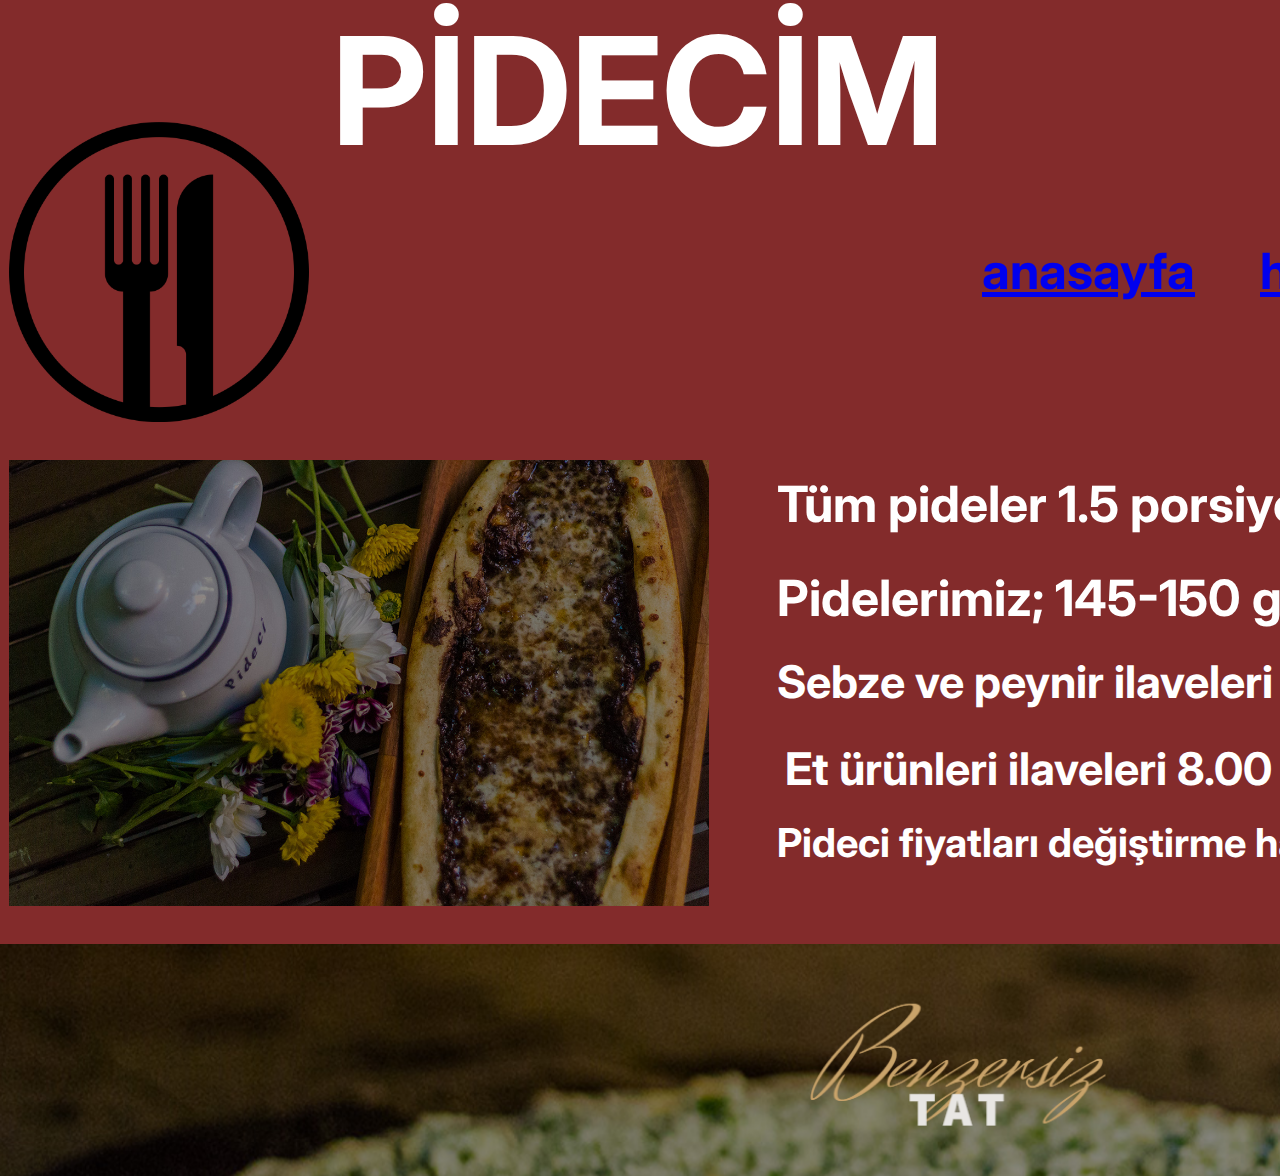
<file: index.html>
<!DOCTYPE html>
<html>
<head>
  <meta charset="utf-8" />
  <link rel="icon" href="/favicon.ico" />
  <meta name="viewport" content="width=device-width, initial-scale=1" />
  <meta name="theme-color" content="#000000" />
  <title>Frame 1</title>
  <link rel="stylesheet" href="https://fonts.googleapis.com/css?family=Inter%3A400%2C700"/>
  <link rel="stylesheet" href="https://fonts.googleapis.com/css?family=Source+Sans+Pro%3A400%2C700"/>
  <link rel="stylesheet" href="./styles/frame-1.css"/>
</head>
<body>
<div class="frame-1-Bkg">
  <div class="auto-group-gqzu-NaG">
    <div class="auto-group-knza-jxY">
      <img class="pngwing-2-GBn" src="./assets/pngwing-2.png"/>
      <p class="pidecim-NEp">
        <span class="pidecim-NEp-sub-0">
        
        <br/>
        
        </span>
        <span class="pidecim-NEp-sub-1">PİDECİM</span>
      </p>
      <p class="anasayfa-Qz8"><a href="index.html">anasayfa</p></a>
      <p class="hakkmzda-Y4k"><a href="frame-2.html">hakkımızda</p></a>
      <p class="iletiim-s72"><a href="frame-3.html">
        iletişim</p></a>
    </div>
    <div class="auto-group-1azp-Mnt">
      <img class="anasayfapide3-1-VPJ" src="./assets/anasayfapide3-1.png"/>
      <div class="auto-group-r44c-E5z">
        <p class="tm-pideler-15-porsiyon-olarak-smarlanabilir-YsN">Tüm pideler 1.5 porsiyon olarak ısmarlanabilir.</p>
        <p class="pidelerimiz-145-150-gr-hamurdan-retilir-Shr">Pidelerimiz; 145-150 gr. hamurdan üretilir.</p>
        <p class="sebze-ve-peynir-ilaveleri-300-tl-AGU">Sebze ve peynir ilaveleri 3.00 TL</p>
        <p class="et-rnleri-ilaveleri-800-tldir-SDz">
        Et ürünleri ilaveleri 8.00 TL’dir.
        <br/>
        
        </p>
        <p class="pideci-fiyatlar-deitirme-hakkn-sakl-tutar-6JY">
        Pideci fiyatları değiştirme hakkını saklı tutar.
        <br/>
        
        </p>
      </div>
    </div>
  </div>
  <img class="ima22ge-nx4" src="./assets/ima22ge.png"/>
</div>
</body>
</html>
</file>
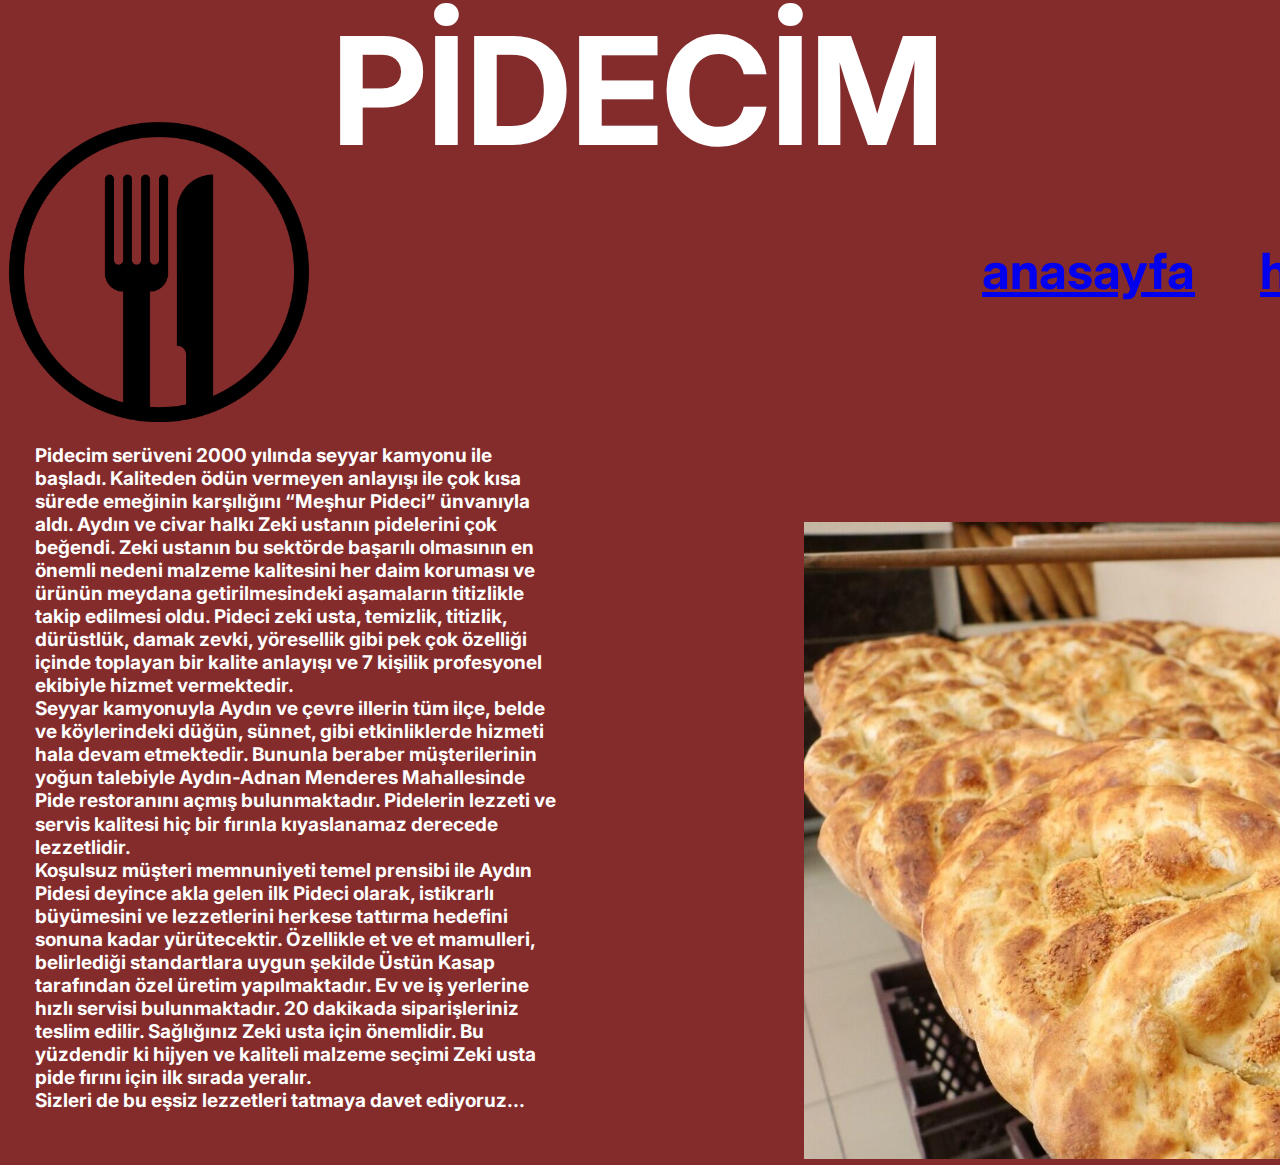
<file: frame-2.html>
<!DOCTYPE html>
<html>
<head>
  <meta charset="utf-8" />
  <link rel="icon" href="/favicon.ico" />
  <meta name="viewport" content="width=device-width, initial-scale=1" />
  <meta name="theme-color" content="#000000" />
  <title>Frame 2</title>
  <link rel="stylesheet" href="https://fonts.googleapis.com/css?family=Inter%3A400%2C700"/>
  <link rel="stylesheet" href="https://fonts.googleapis.com/css?family=Source+Sans+Pro%3A400%2C700"/>
  <link rel="stylesheet" href="./styles/frame-2.css"/>
</head>
<body>
<div class="frame-2-HiL">
  <div class="auto-group-kzb2-Dbz">
    <img class="pngwing-2-Zvk" src="./assets/pngwing-2-HNc.png"/>
    <p class="pidecim-VpQ">
      <span class="pidecim-VpQ-sub-0">
      
      <br/>
      
      </span>
      <span class="pidecim-VpQ-sub-1">PİDECİM</span>
    </p>
    <p class="anasayfa-mfS"><a href="index.html">
      anasayfa</p></a>
    <p class="hakkmzda-siU"><a href="frame-2.html">
      hakkımızda</p></a>
    <p class="iletiim-Pwi"><a href="frame-3.html">
      iletişim</p></a>
  </div>
  <div class="auto-group-krfv-KqN">
    <p class="[base64]">
    Pidecim serüveni 2000 yılında seyyar kamyonu ile başladı. Kaliteden ödün vermeyen anlayışı ile  çok kısa sürede emeğinin karşılığını “Meşhur Pideci” ünvanıyla aldı. Aydın ve civar halkı Zeki ustanın pidelerini çok beğendi. Zeki ustanın bu sektörde başarılı olmasının en önemli nedeni malzeme kalitesini her daim koruması ve ürünün meydana getirilmesindeki aşamaların titizlikle takip edilmesi oldu. Pideci zeki usta, temizlik, titizlik, dürüstlük, damak zevki, yöresellik gibi pek çok özelliği içinde toplayan bir kalite anlayışı ve 7 kişilik profesyonel ekibiyle hizmet vermektedir.
    <br/>
    Seyyar kamyonuyla Aydın ve çevre illerin tüm ilçe, belde ve köylerindeki düğün, sünnet, gibi etkinliklerde hizmeti hala devam etmektedir. Bununla beraber müşterilerinin yoğun talebiyle Aydın-Adnan Menderes Mahallesinde Pide restoranını açmış bulunmaktadır. Pidelerin lezzeti ve servis kalitesi hiç bir fırınla kıyaslanamaz derecede lezzetlidir.
    <br/>
    Koşulsuz müşteri memnuniyeti temel prensibi ile Aydın Pidesi deyince akla gelen ilk Pideci olarak, istikrarlı büyümesini ve lezzetlerini herkese tattırma hedefini sonuna kadar yürütecektir. Özellikle et ve et mamulleri, belirlediği standartlara uygun şekilde Üstün Kasap tarafından özel üretim yapılmaktadır. Ev ve iş yerlerine hızlı servisi bulunmaktadır. 20 dakikada siparişleriniz teslim edilir. Sağlığınız Zeki usta için önemlidir. Bu yüzdendir ki hijyen ve kaliteli malzeme seçimi Zeki usta pide fırını için ilk sırada yeralır.
    <br/>
    Sizleri de bu eşsiz lezzetleri tatmaya davet ediyoruz...
    </p>
    <img class="x08000458919150c5a9e2346fee892bc6dc282-1-11N" src="./assets/x08000458919150c5a9e2346fee892bc6dc282-1.png"/>
  </div>
</div>
</body>
</html>
</file>
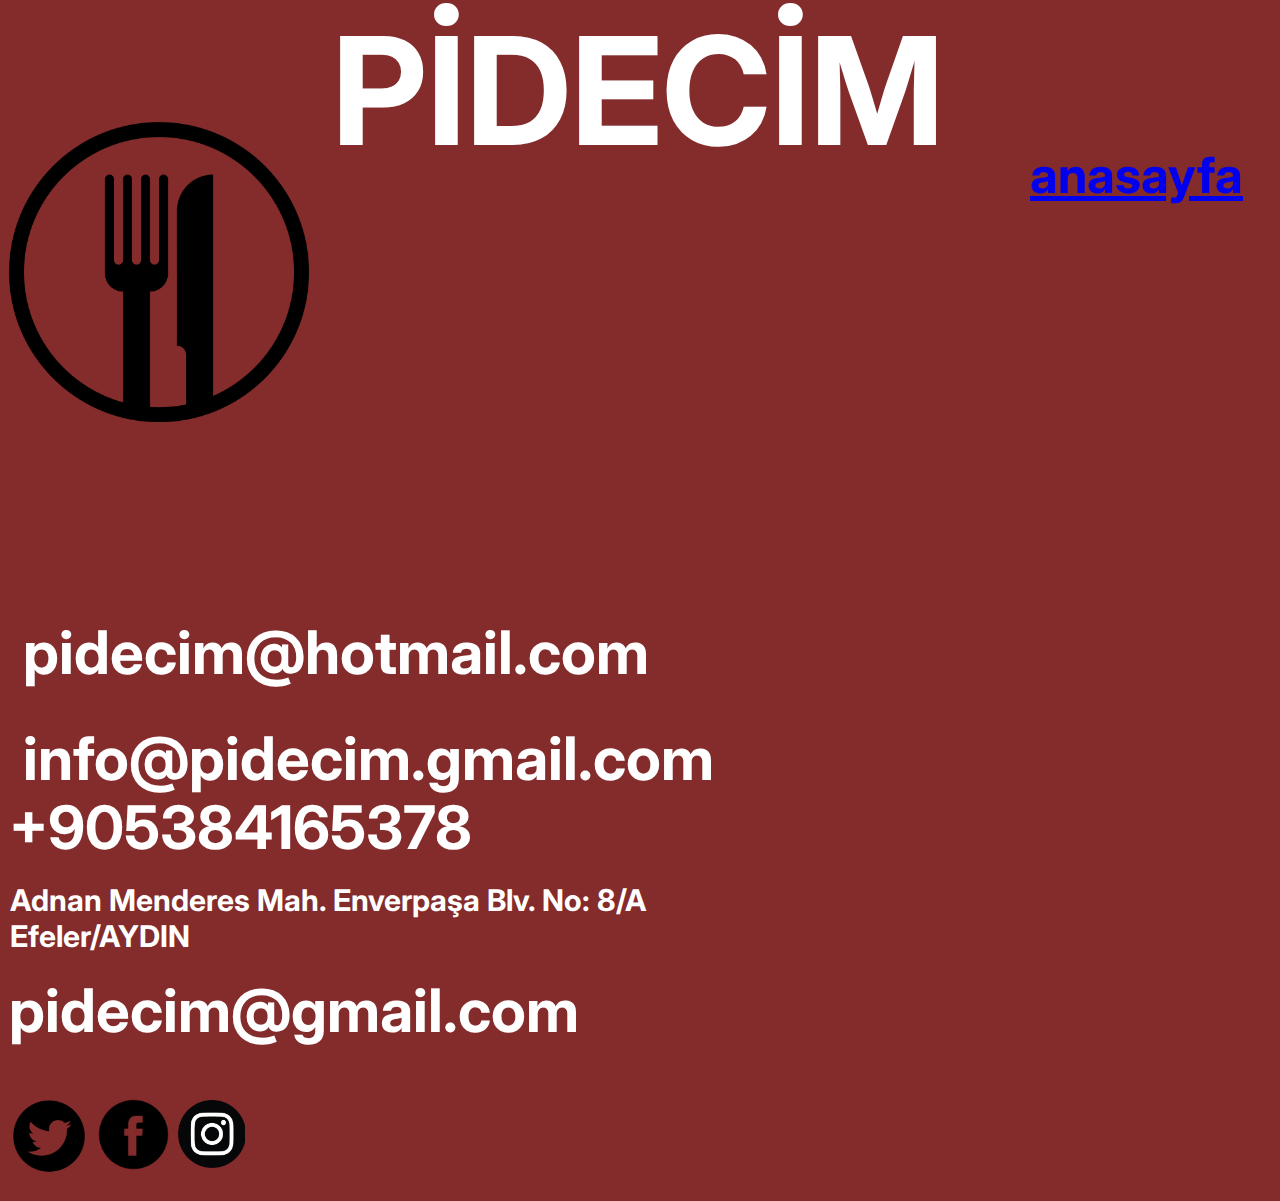
<file: frame-3.html>
<!DOCTYPE html>
<html>
<head>
  <meta charset="utf-8" />
  <link rel="icon" href="/favicon.ico" />
  <meta name="viewport" content="width=device-width, initial-scale=1" />
  <meta name="theme-color" content="#000000" />
  <title>Frame 3</title>
  <link rel="stylesheet" href="https://fonts.googleapis.com/css?family=Inter%3A400%2C700"/>
  <link rel="stylesheet" href="https://fonts.googleapis.com/css?family=Source+Sans+Pro%3A400%2C700"/>
  <link rel="stylesheet" href="./styles/frame-3.css"/>
</head>
<body>
<div class="frame-3-G3v">
  <div class="auto-group-pasq-Mr4">
    <div class="auto-group-8qbe-6Hr">
      <img class="pngwing-4-e4U" src="./assets/pngwing-4.png"/>
      <p class="pidecim-MzU">
        <span class="pidecim-MzU-sub-0">
        
        <br/>
        
        </span>
        <span class="pidecim-MzU-sub-1">PİDECİM</span>
      </p>
    </div>
    <p class="pidecimhotmailcom-2DS">pidecim@hotmail.com</p>
    <div class="auto-group-9k6l-x76">
      <div class="auto-group-ajtp-h4g">
        <p class="item-905384165378-dU8">+905384165378</p>
        <p class="infopidecimgmailcom-89z">info@pidecim.gmail.com</p>
      </div>
      <p class="adnan-menderes-mah-enverpaa-blv-no-8-a-efeler-aydin-RPz">Adnan Menderes Mah. Enverpaşa Blv. No: 8/A Efeler/AYDIN</p>
      <p class="pidecimgmailcom-upx">pidecim@gmail.com</p>
      <div class="auto-group-6gp4-EsE">
        <img class="twittericon-1-ntk" src="./assets/twittericon-1.png"/>
        <img class="facebooklogoicon-1-7w2" src="./assets/facebooklogoicon-1.png"/>
        <img class="blackinstagramiconpngimage-1-TEC" src="./assets/blackinstagramiconpngimage-1.png"/>
      </div>
    </div>
  </div>
  <p class="anasayfa-mkg"><a href="index.html">
    anasayfa</p></a>
  <div class="auto-group-zecc-t4c">
    <div class="auto-group-gawn-d2C">
      <p class="hakkmzda-Yur"><a href="frame-2.html">
        hakkımızda</p></a>
      <p class="iletiim-5et"><a href="frame-3.html">
        iletişim</p></a>
    </div>
    <img class="pngwing-3-pcU" src="./assets/pngwing-3.png"/>
  </div>
</div>
</body>
</html>
</file>
<file: styles/frame-1.css>
html {
	font-size:62.5%;
}
* {
	margin: 0;
	padding: 0;
}
ul, li {
	list-style: none;
}
input {
	border: none;
}
body {
  width: 192rem;
}.frame-1-Bkg {
  width: 100%;
  overflow: hidden;
  position: relative;
  align-items: center;
  display: flex;
  flex-direction: column;
  background-color: #832b2b;
}
.frame-1-Bkg .auto-group-gqzu-NaG {
  box-sizing: border-box;
  padding: 0rem 0.9rem 3.821rem 0.9rem;
  width: 100%;
  display: flex;
  flex-direction: column;
  flex-shrink: 0;
}
.frame-1-Bkg .auto-group-gqzu-NaG .auto-group-knza-jxY {
  margin-bottom: 3.8rem;
  display: flex;
  align-items: center;
  flex-shrink: 0;
}
.frame-1-Bkg .auto-group-gqzu-NaG .auto-group-knza-jxY .pngwing-2-GBn {
  margin: 12.2rem 2.3rem 0rem 0rem;
  width: 30rem;
  height: 30rem;
  object-fit: cover;
  vertical-align: top;
  flex-shrink: 0;
}
.frame-1-Bkg .auto-group-gqzu-NaG .auto-group-knza-jxY .pidecim-NEp {
  margin: 0rem 3.8rem 24rem 0rem;
  font-size: 15rem;
  font-weight: 400;
  line-height: 1.2102272542;
  color: #ffffff;
  font-family: Inter, 'Source Sans Pro';
  white-space: nowrap;
  display: flex;
  align-items: baseline;
  flex-shrink: 0;
}
.frame-1-Bkg .auto-group-gqzu-NaG .auto-group-knza-jxY .pidecim-NEp .pidecim-NEp-sub-0 {
  font-size: 15rem;
  font-weight: 400;
  line-height: 1.2125;
  color: #ffffff;
  font-family: Inter, 'Source Sans Pro';
}
.frame-1-Bkg .auto-group-gqzu-NaG .auto-group-knza-jxY .pidecim-NEp .pidecim-NEp-sub-1 {
  font-size: 15rem;
  font-weight: 700;
  line-height: 1.2125;
  color: #ffffff;
  font-family: Inter, 'Source Sans Pro';
}
.frame-1-Bkg .auto-group-gqzu-NaG .auto-group-knza-jxY .anasayfa-Qz8 {
  margin: 12.1rem 6.5rem 0rem 0rem;
  font-size: 5rem;
  font-weight: 700;
  line-height: 1.2125;
  color: #ffffff;
  font-family: Inter, 'Source Sans Pro';
  white-space: nowrap;
  flex-shrink: 0;
}
.frame-1-Bkg .auto-group-gqzu-NaG .auto-group-knza-jxY .hakkmzda-Y4k {
  margin: 12.1rem 6.5rem 0rem 0rem;
  font-size: 5rem;
  font-weight: 700;
  line-height: 1.2125;
  color: #ffffff;
  font-family: Inter, 'Source Sans Pro';
  white-space: nowrap;
  flex-shrink: 0;
}
.frame-1-Bkg .auto-group-gqzu-NaG .auto-group-knza-jxY .iletiim-s72 {
  margin-top: 12.1rem;
  cursor: pointer;
  font-size: 5rem;
  font-weight: 700;
  line-height: 1.2125;
  color: #ffffff;
  font-family: Inter, 'Source Sans Pro';
  white-space: nowrap;
  flex-shrink: 0;
}
.frame-1-Bkg .auto-group-gqzu-NaG .auto-group-1azp-Mnt {
  margin-right: 1.8rem;
  width: calc(100% - 1.8rem);
  height: 44.5789rem;
  display: flex;
  align-items: center;
  flex-shrink: 0;
}
.frame-1-Bkg .auto-group-gqzu-NaG .auto-group-1azp-Mnt .anasayfapide3-1-VPJ {
  margin-right: 6.8rem;
  width: 70rem;
  height: 44.5789rem;
  object-fit: cover;
  vertical-align: top;
  flex-shrink: 0;
}
.frame-1-Bkg .auto-group-gqzu-NaG .auto-group-1azp-Mnt .auto-group-r44c-E5z {
  margin: 1.4rem 0rem 3.579rem 0rem;
  height: calc(100% - 4.9789rem);
  display: flex;
  flex-direction: column;
  flex-shrink: 0;
}
.frame-1-Bkg .auto-group-gqzu-NaG .auto-group-1azp-Mnt .auto-group-r44c-E5z .tm-pideler-15-porsiyon-olarak-smarlanabilir-YsN {
  margin-bottom: 3.3rem;
  font-size: 5rem;
  font-weight: 700;
  line-height: 1.2125;
  color: #ffffff;
  font-family: Inter, 'Source Sans Pro';
  white-space: nowrap;
  flex-shrink: 0;
}
.frame-1-Bkg .auto-group-gqzu-NaG .auto-group-1azp-Mnt .auto-group-r44c-E5z .pidelerimiz-145-150-gr-hamurdan-retilir-Shr {
  margin-bottom: 2.7rem;
  font-size: 5rem;
  font-weight: 700;
  line-height: 1.2125;
  color: #ffffff;
  font-family: Inter, 'Source Sans Pro';
  white-space: nowrap;
  flex-shrink: 0;
}
.frame-1-Bkg .auto-group-gqzu-NaG .auto-group-1azp-Mnt .auto-group-r44c-E5z .sebze-ve-peynir-ilaveleri-300-tl-AGU {
  margin-bottom: 3.2rem;
  font-size: 4.5rem;
  font-weight: 700;
  line-height: 1.2125;
  color: #ffffff;
  font-family: Inter, 'Source Sans Pro';
  white-space: nowrap;
  flex-shrink: 0;
}
.frame-1-Bkg .auto-group-gqzu-NaG .auto-group-1azp-Mnt .auto-group-r44c-E5z .et-rnleri-ilaveleri-800-tldir-SDz {
  margin: 0rem 0rem 2.3rem 0.8rem;
  font-size: 4.5rem;
  font-weight: 700;
  line-height: 1.2125;
  color: #ffffff;
  font-family: Inter, 'Source Sans Pro';
  white-space: nowrap;
  flex-shrink: 0;
}
.frame-1-Bkg .auto-group-gqzu-NaG .auto-group-1azp-Mnt .auto-group-r44c-E5z .pideci-fiyatlar-deitirme-hakkn-sakl-tutar-6JY {
  font-size: 4rem;
  font-weight: 700;
  line-height: 1.2125;
  color: #ffffff;
  font-family: Inter, 'Source Sans Pro';
  white-space: nowrap;
  flex-shrink: 0;
}
.frame-1-Bkg .ima22ge-nx4 {
  width: 192rem;
  height: 23.2rem;
  object-fit: cover;
  vertical-align: top;
  flex-shrink: 0;
}
</file>
<file: styles/frame-2.css>
html {
	font-size:62.5%;
}
* {
	margin: 0;
	padding: 0;
}
ul, li {
	list-style: none;
}
input {
	border: none;
}
body {
  width: 192rem;
}.frame-2-HiL {
  box-sizing: border-box;
  padding: 0rem 1.1rem 0.6rem 0.9rem;
  width: 100%;
  overflow: hidden;
  position: relative;
  display: flex;
  flex-direction: column;
  background-color: #842b2b;
}
.frame-2-HiL .auto-group-kzb2-Dbz {
  margin-bottom: 2.2rem;
  display: flex;
  align-items: center;
  flex-shrink: 0;
}
.frame-2-HiL .auto-group-kzb2-Dbz .pngwing-2-Zvk {
  margin: 12.2rem 2.3rem 0rem 0rem;
  width: 30rem;
  height: 30rem;
  object-fit: cover;
  vertical-align: top;
  flex-shrink: 0;
}
.frame-2-HiL .auto-group-kzb2-Dbz .pidecim-VpQ {
  margin: 0rem 3.8rem 24rem 0rem;
  font-size: 15rem;
  font-weight: 400;
  line-height: 1.2102272542;
  color: #ffffff;
  font-family: Inter, 'Source Sans Pro';
  white-space: nowrap;
  display: flex;
  align-items: baseline;
  flex-shrink: 0;
}
.frame-2-HiL .auto-group-kzb2-Dbz .pidecim-VpQ .pidecim-VpQ-sub-0 {
  font-size: 15rem;
  font-weight: 400;
  line-height: 1.2125;
  color: #ffffff;
  font-family: Inter, 'Source Sans Pro';
}
.frame-2-HiL .auto-group-kzb2-Dbz .pidecim-VpQ .pidecim-VpQ-sub-1 {
  font-size: 15rem;
  font-weight: 700;
  line-height: 1.2125;
  color: #ffffff;
  font-family: Inter, 'Source Sans Pro';
}
.frame-2-HiL .auto-group-kzb2-Dbz .anasayfa-mfS {
  margin: 12.1rem 6.5rem 0rem 0rem;
  cursor: pointer;
  font-size: 5rem;
  font-weight: 700;
  line-height: 1.2125;
  color: #ffffff;
  font-family: Inter, 'Source Sans Pro';
  white-space: nowrap;
  flex-shrink: 0;
}
.frame-2-HiL .auto-group-kzb2-Dbz .hakkmzda-siU {
  margin: 12.1rem 6.5rem 0rem 0rem;
  font-size: 5rem;
  font-weight: 700;
  line-height: 1.2125;
  color: #ffffff;
  font-family: Inter, 'Source Sans Pro';
  white-space: nowrap;
  flex-shrink: 0;
}
.frame-2-HiL .auto-group-kzb2-Dbz .iletiim-Pwi {
  margin-top: 12.1rem;
  cursor: pointer;
  font-size: 5rem;
  font-weight: 700;
  line-height: 1.2125;
  color: #ffffff;
  font-family: Inter, 'Source Sans Pro';
  white-space: nowrap;
  flex-shrink: 0;
}
.frame-2-HiL .auto-group-krfv-KqN {
  margin-left: 2.6rem;
  width: calc(100% - 2.6rem);
  display: flex;
  align-items: flex-end;
  flex-shrink: 0;
}
.frame-2-HiL .auto-group-krfv-KqN .[base64] {
  margin: 0rem 23.8rem 4.7rem 0rem;
  max-width: 53.1rem;
  font-size: 1.9rem;
  font-weight: 700;
  line-height: 1.2125;
  color: #ffffff;
  font-family: Inter, 'Source Sans Pro';
  flex-shrink: 0;
}
.frame-2-HiL .auto-group-krfv-KqN .x08000458919150c5a9e2346fee892bc6dc282-1-11N {
  width: 110.5rem;
  height: 63.7rem;
  object-fit: cover;
  vertical-align: top;
  flex-shrink: 0;
}
</file>
<file: styles/frame-3.css>
html {
	font-size:62.5%;
}
* {
	margin: 0;
	padding: 0;
}
ul, li {
	list-style: none;
}
input {
	border: none;
}
body {
  width: 192rem;
}.frame-3-G3v {
  box-sizing: border-box;
  padding: 0rem 2.3rem 0rem 0.9rem;
  width: 100%;
  overflow: hidden;
  position: relative;
  display: flex;
  align-items: flex-start;
  background-color: #842b2b;
}
.frame-3-G3v .auto-group-pasq-Mr4 {
  margin-right: 3.8rem;
  width: 98.3rem;
  height: 117.7rem;
  flex-shrink: 0;
}
.frame-3-G3v .auto-group-pasq-Mr4 .auto-group-8qbe-6Hr {
  margin-bottom: 19.4rem;
  width: 100%;
  display: flex;
  align-items: flex-start;
}
.frame-3-G3v .auto-group-pasq-Mr4 .auto-group-8qbe-6Hr .pngwing-4-e4U {
  margin: 12.2rem 2.3rem 0rem 0rem;
  width: 30rem;
  height: 30rem;
  object-fit: cover;
  vertical-align: top;
  flex-shrink: 0;
}
.frame-3-G3v .auto-group-pasq-Mr4 .auto-group-8qbe-6Hr .pidecim-MzU {
  font-size: 15rem;
  font-weight: 400;
  line-height: 1.2102272542;
  color: #ffffff;
  font-family: Inter, 'Source Sans Pro';
  white-space: nowrap;
  display: flex;
  align-items: baseline;
  flex-shrink: 0;
}
.frame-3-G3v .auto-group-pasq-Mr4 .auto-group-8qbe-6Hr .pidecim-MzU .pidecim-MzU-sub-0 {
  font-size: 15rem;
  font-weight: 400;
  line-height: 1.2125;
  color: #ffffff;
  font-family: Inter, 'Source Sans Pro';
}
.frame-3-G3v .auto-group-pasq-Mr4 .auto-group-8qbe-6Hr .pidecim-MzU .pidecim-MzU-sub-1 {
  font-size: 15rem;
  font-weight: 700;
  line-height: 1.2125;
  color: #ffffff;
  font-family: Inter, 'Source Sans Pro';
}
.frame-3-G3v .auto-group-pasq-Mr4 .pidecimhotmailcom-2DS {
  margin-left: 1.4rem;
  font-size: 6rem;
  font-weight: 700;
  line-height: 1.2125;
  color: #ffffff;
  font-family: Inter, 'Source Sans Pro';
  white-space: nowrap;
}
.frame-3-G3v .auto-group-pasq-Mr4 .auto-group-9k6l-x76 {
  box-sizing: border-box;
  padding-top: 3.3rem;
  width: 100%;
  display: flex;
  flex-direction: column;
}
.frame-3-G3v .auto-group-pasq-Mr4 .auto-group-9k6l-x76 .auto-group-ajtp-h4g {
  margin-bottom: 1.8rem;
  width: 74.6rem;
  height: 14.2rem;
  position: relative;
  flex-shrink: 0;
}
.frame-3-G3v .auto-group-pasq-Mr4 .auto-group-9k6l-x76 .auto-group-ajtp-h4g .item-905384165378-dU8 {
  width: 50.2rem;
  height: 7.3rem;
  position: absolute;
  left: 0;
  top: 6.9rem;
  font-size: 6rem;
  font-weight: 700;
  line-height: 1.2125;
  color: #ffffff;
  font-family: Inter, 'Source Sans Pro';
  white-space: nowrap;
}
.frame-3-G3v .auto-group-pasq-Mr4 .auto-group-9k6l-x76 .auto-group-ajtp-h4g .infopidecimgmailcom-89z {
  width: 73.2rem;
  height: 7.3rem;
  position: absolute;
  left: 1.4rem;
  top: 0;
  font-size: 6rem;
  font-weight: 700;
  line-height: 1.2125;
  color: #ffffff;
  font-family: Inter, 'Source Sans Pro';
  white-space: nowrap;
}
.frame-3-G3v .auto-group-pasq-Mr4 .auto-group-9k6l-x76 .adnan-menderes-mah-enverpaa-blv-no-8-a-efeler-aydin-RPz {
  margin: 0rem 0rem 1.9rem 0.1rem;
  max-width: 67rem;
  font-size: 3rem;
  font-weight: 700;
  line-height: 1.2125;
  color: #ffffff;
  font-family: Inter, 'Source Sans Pro';
  flex-shrink: 0;
}
.frame-3-G3v .auto-group-pasq-Mr4 .auto-group-9k6l-x76 .pidecimgmailcom-upx {
  margin-bottom: 4.7rem;
  font-size: 6rem;
  font-weight: 700;
  line-height: 1.2125;
  color: #ffffff;
  font-family: Inter, 'Source Sans Pro';
  white-space: nowrap;
  flex-shrink: 0;
}
.frame-3-G3v .auto-group-pasq-Mr4 .auto-group-9k6l-x76 .auto-group-6gp4-EsE {
  display: flex;
  align-items: center;
  flex-shrink: 0;
}
.frame-3-G3v .auto-group-pasq-Mr4 .auto-group-9k6l-x76 .auto-group-6gp4-EsE .twittericon-1-ntk {
  margin-bottom: 0.1rem;
  width: 8rem;
  height: 8.2rem;
  object-fit: cover;
  vertical-align: top;
  flex-shrink: 0;
}
.frame-3-G3v .auto-group-pasq-Mr4 .auto-group-9k6l-x76 .auto-group-6gp4-EsE .facebooklogoicon-1-7w2 {
  width: 8.9rem;
  height: 8.3rem;
  object-fit: cover;
  vertical-align: top;
  flex-shrink: 0;
}
.frame-3-G3v .auto-group-pasq-Mr4 .auto-group-9k6l-x76 .auto-group-6gp4-EsE .blackinstagramiconpngimage-1-TEC {
  margin-bottom: 0.1rem;
  width: 6.7rem;
  height: 6.8rem;
  object-fit: cover;
  vertical-align: top;
  flex-shrink: 0;
}
.frame-3-G3v .anasayfa-mkg {
  margin: 14.5rem 4.5rem 0rem 0rem;
  cursor: pointer;
  font-size: 5rem;
  font-weight: 700;
  line-height: 1.2125;
  color: #ffffff;
  font-family: Inter, 'Source Sans Pro';
  white-space: nowrap;
  flex-shrink: 0;
}
.frame-3-G3v .auto-group-zecc-t4c {
  margin-top: 14.5rem;
  width: 60rem;
  align-items: center;
  display: flex;
  flex-direction: column;
  flex-shrink: 0;
}
.frame-3-G3v .auto-group-zecc-t4c .auto-group-gawn-d2C {
  margin: 0rem 5.5rem 1.5rem 2rem;
  width: calc(100% - 7.5rem);
  display: flex;
  align-items: center;
  flex-shrink: 0;
}
.frame-3-G3v .auto-group-zecc-t4c .auto-group-gawn-d2C .hakkmzda-Yur {
  margin-right: 6.5rem;
  font-size: 5rem;
  font-weight: 700;
  line-height: 1.2125;
  color: #ffffff;
  font-family: Inter, 'Source Sans Pro';
  white-space: nowrap;
  flex-shrink: 0;
}
.frame-3-G3v .auto-group-zecc-t4c .auto-group-gawn-d2C .iletiim-5et {
  font-size: 5rem;
  font-weight: 700;
  line-height: 1.2125;
  color: #ffffff;
  font-family: Inter, 'Source Sans Pro';
  white-space: nowrap;
  flex-shrink: 0;
}
.frame-3-G3v .auto-group-zecc-t4c .pngwing-3-pcU {
  width: 60rem;
  height: 98.0357rem;
  object-fit: cover;
  vertical-align: top;
  flex-shrink: 0;
}
</file>
